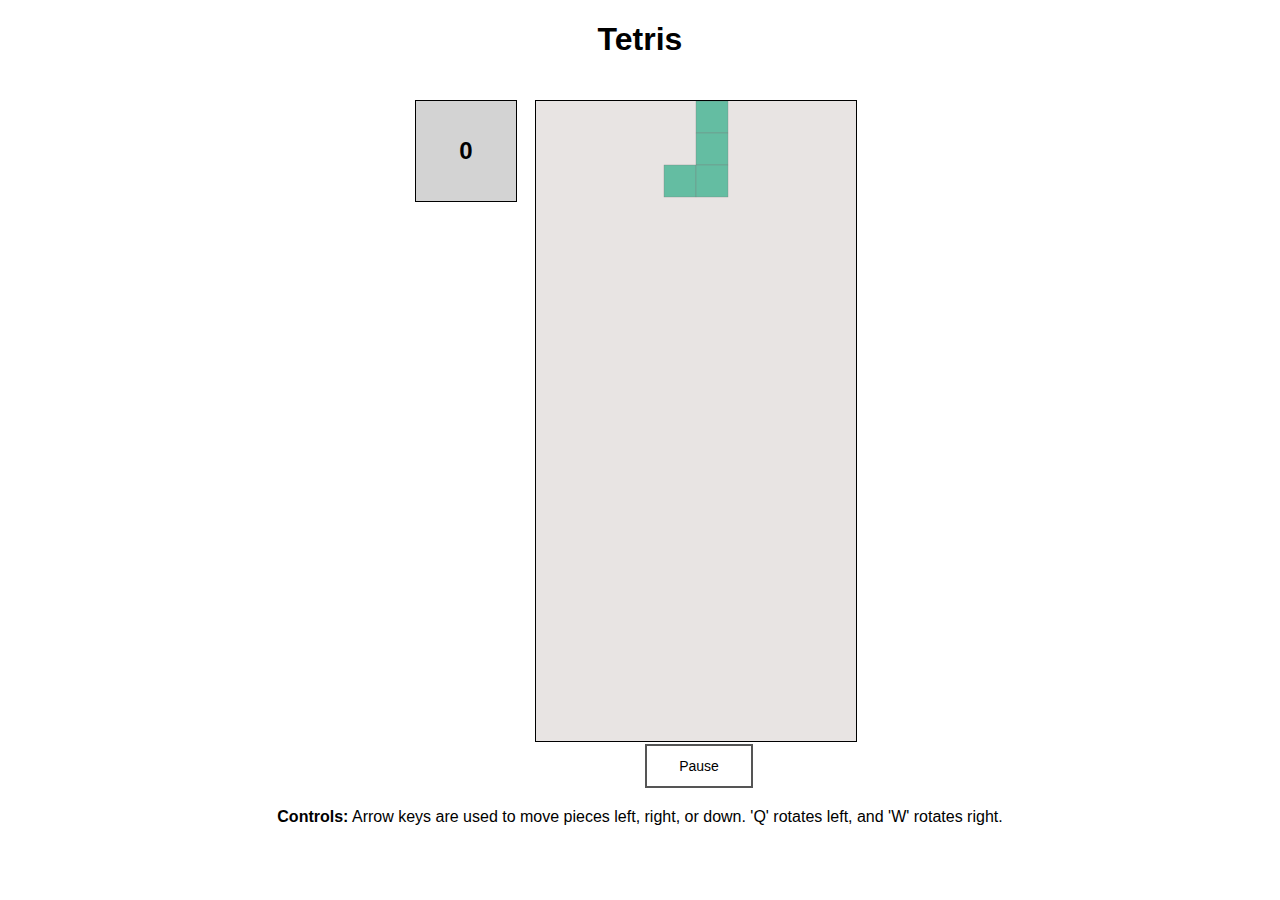
<file: index.html>
<!DOCTYPE html>
<html lang="en">
<head>
    <meta charset="UTF-8">
    <meta name="viewport" content="width=device-width, initial-scale=1.0">
    <title>Tetris Game</title>
    <style>
        canvas {
            border: 1px solid black;
            display: block;
            margin: 0 auto;
            background-color: #e8e4e3;
        }
        body {
            text-align: center;
            font-family: Arial, sans-serif;
        }

        #gameContainer {
            display: flex;
            justify-content: center;
            align-items: flex-start;
            margin: 0 auto; /* Center the game container */
            padding-top: 20px; /* Optional padding for spacing */
            width: 450px; /* Set a fixed width for the entire container */
        }
        #scoreBox {
            border: 1px solid black;
            width: 100px;
            height: 100px; /* Make it a square */
            margin-right: 10px; /* 10px space from the canvas */
            display: flex;
            justify-content: center;
            align-items: center;
            background-color: lightgray; /* Optional background color */
        }
        #scoreBox h3 {
            margin: 0;
            font-size: 24px;
        }

        .button {
          background-color: #04AA6D; /* Green */
          border: none;
          color: white;
          padding: 12px 32px;
          text-align: center;
          text-decoration: none;
          display: inline-block;
          font-size: 14px;
          margin: 2px 2px;
          transition-duration: 0.4s;
          cursor: pointer;
        }


        .pauseButton {
          background-color: white;
          color: black;
          border: 2px solid #555555;
          margin-left: 120px;
        }

        .pauseButton:hover {
          background-color: #555555;
          color: white;
        }
    </style>
</head>
<body>
    <h1>Tetris</h1>
    

    <div id="gameContainer">
        <div id="scoreBox">
            <h3 id="score">0</h3> <!-- Score is displayed in the center -->
        </div>
        <canvas id="tetris" width="320" height="640"></canvas>
    </div>
    
    <button id="pauseButton" class="button pauseButton">Pause</button>
    <div>&nbsp;</div>
    <div><b>Controls:</b> Arrow keys are used to move pieces left, right, or down. 'Q' rotates left, and 'W' rotates right.</div>
    <script src="tetris.js"></script>
</body>
</html>
</file>
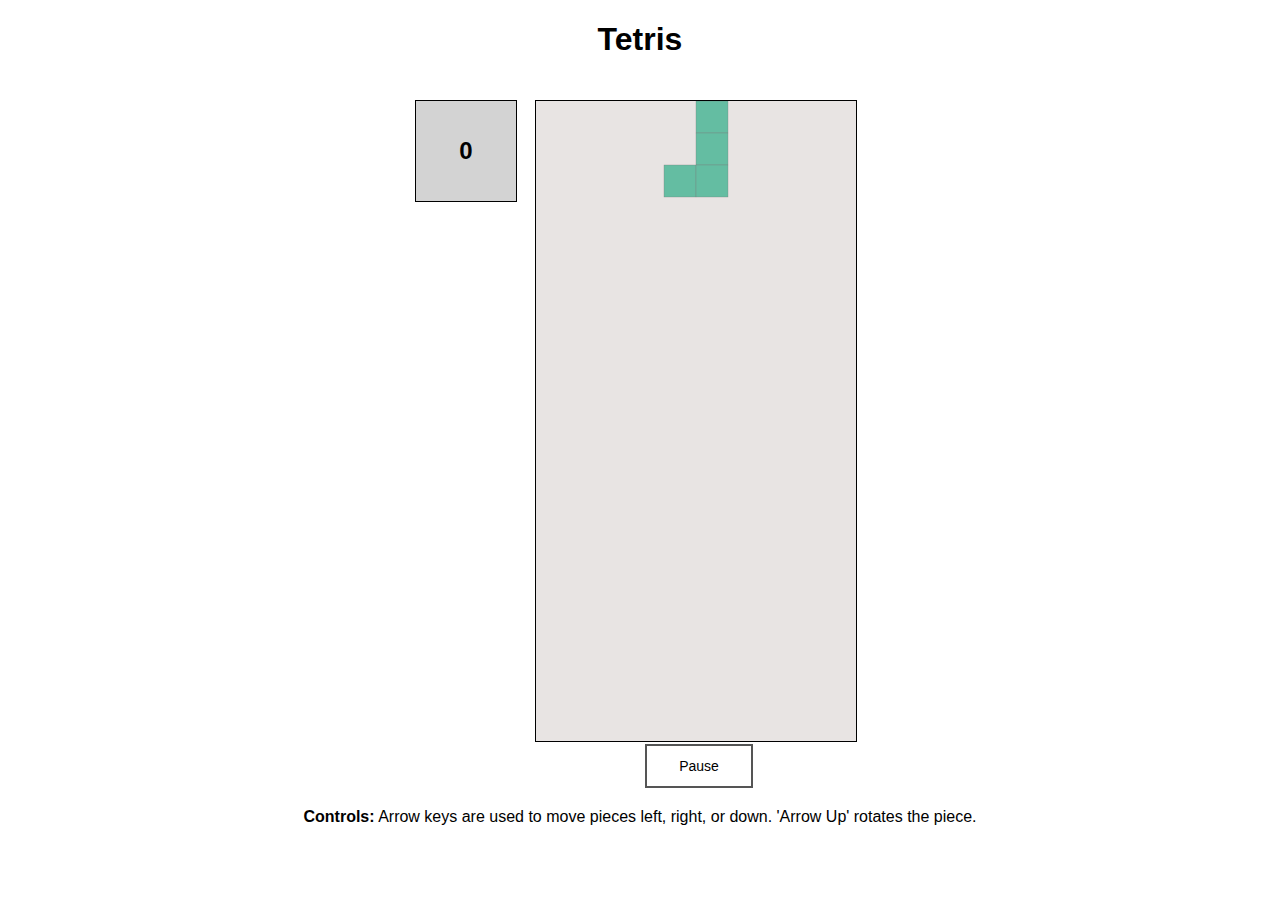
<file: tetris/index.html>
<!DOCTYPE html>
<html lang="en">
<head>
    <meta charset="UTF-8">
    <meta name="viewport" content="width=device-width, initial-scale=1.0">
    <title>Tetris Game</title>
    <link rel="stylesheet" type="text/css" href="tetris.css">
</head>
<body>
    <h1>Tetris</h1>
    
    <div id="gameContainer">
        <div id="scoreBox">
            <h3 id="score">0</h3> <!-- Score is displayed in the center -->
        </div>
        <canvas id="tetris" width="320" height="640"></canvas>
    </div>
    
    <button id="pauseButton" class="button pauseButton">Pause</button>
    <div>&nbsp;</div>
    <div><b>Controls:</b> Arrow keys are used to move pieces left, right, or down. 'Arrow Up' rotates the piece.</div>
    <script src="tetris.js"></script>
</body>
</html>
</file>
<file: tetris/tetris.css>
canvas {
    border: 1px solid black;
    display: block;
    margin: 0 auto;
    background-color: #e8e4e3;
}
body {
    text-align: center;
    font-family: Arial, sans-serif;
}

#gameContainer {
    display: flex;
    justify-content: center;
    align-items: flex-start;
    margin: 0 auto; /* Center the game container */
    padding-top: 20px; /* Optional padding for spacing */
    width: 450px; /* Set a fixed width for the entire container */
}
#scoreBox {
    border: 1px solid black;
    width: 100px;
    height: 100px; /* Make it a square */
    margin-right: 10px; /* 10px space from the canvas */
    display: flex;
    justify-content: center;
    align-items: center;
    background-color: lightgray; /* Optional background color */
}
#scoreBox h3 {
    margin: 0;
    font-size: 24px;
}

.button {
  background-color: #04AA6D; /* Green */
  border: none;
  color: white;
  padding: 12px 32px;
  text-align: center;
  text-decoration: none;
  display: inline-block;
  font-size: 14px;
  margin: 2px 2px;
  transition-duration: 0.4s;
  cursor: pointer;
}


.pauseButton {
  background-color: white;
  color: black;
  border: 2px solid #555555;
  margin-left: 120px;
}

.pauseButton:hover {
  background-color: #555555;
  color: white;
}
</file>
